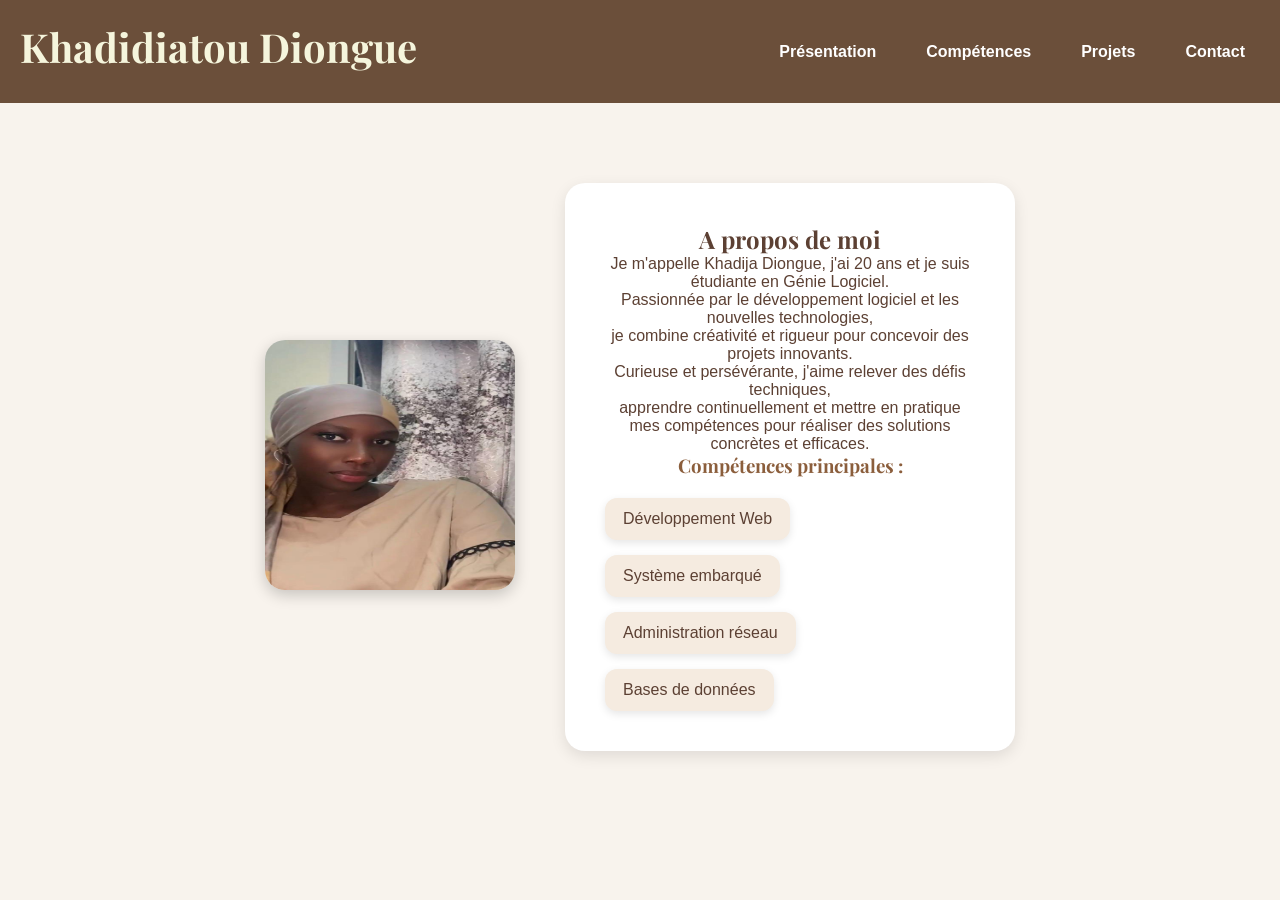
<file: index.html>
<!DOCTYPE html>
<html lang="fr">
<head>
    <meta charset="UTF-8">
    <title>Présentation</title>
    <link rel="stylesheet" href="projet.css">
    <link rel="preconnect" href="https://fonts.googleapis.com">
<link rel="preconnect" href="https://fonts.gstatic.com" crossorigin>
<link href="https://fonts.googleapis.com/css2?family=Playfair+Display:ital,wght@0,400..900;1,400..900&display=swap" rel="stylesheet">
<link rel="preconnect" href="https://fonts.googleapis.com">
<link rel="preconnect" href="https://fonts.gstatic.com" crossorigin>
<link href="https://fonts.googleapis.com/css2?family=Playfair+Display:ital,wght@0,400..900;1,400..900&family=Poppins:ital,wght@0,100;0,200;0,300;0,400;0,500;0,600;0,700;0,800;0,900;1,100;1,200;1,300;1,400;1,500;1,600;1,700;1,800;1,900&display=swap" rel="stylesheet">
</head>
<body>

<header>
    <nav>
        <h1 class="logo">Khadidiatou Diongue</h1>
        <ul>
            <li><a href="/index.html">Présentation</a></li>
            <li><a href="/competence.html">Compétences</a></li>
            <li><a href="/projet.html">Projets</a></li>
            <li><a href="/conctact.html">Contact</a></li>
        </ul>
    </nav>
</header>

<section class="presentation">
    <div class="cadre-photo">
        <img src="image/photo de profil.jpeg" alt="Ma photo">
    </div>

    <div class="cadre-texte">
        <h2>A propos de moi </h2>

        <p>
            Je m'appelle Khadija Diongue, j'ai 20 ans et je suis étudiante en Génie Logiciel. <br>
             Passionnée par le développement logiciel et les nouvelles technologies, <br>
             je combine créativité et rigueur pour concevoir des projets innovants.  <br>
             Curieuse et persévérante, j'aime relever des défis techniques, <br>
             apprendre continuellement et mettre en pratique mes compétences pour réaliser des solutions concrètes et efficaces. <br>
        </p>

        <h3>Compétences principales :</h3>

<div class="competences-box">
    <div class="mini-cadre">Développement Web</div>
    <div class="mini-cadre">Système embarqué</div>
    <div class="mini-cadre">Administration réseau</div>
    <div class="mini-cadre">Bases de données</div>
</div>
    </div>
</section>

</body>
</html>
</file>
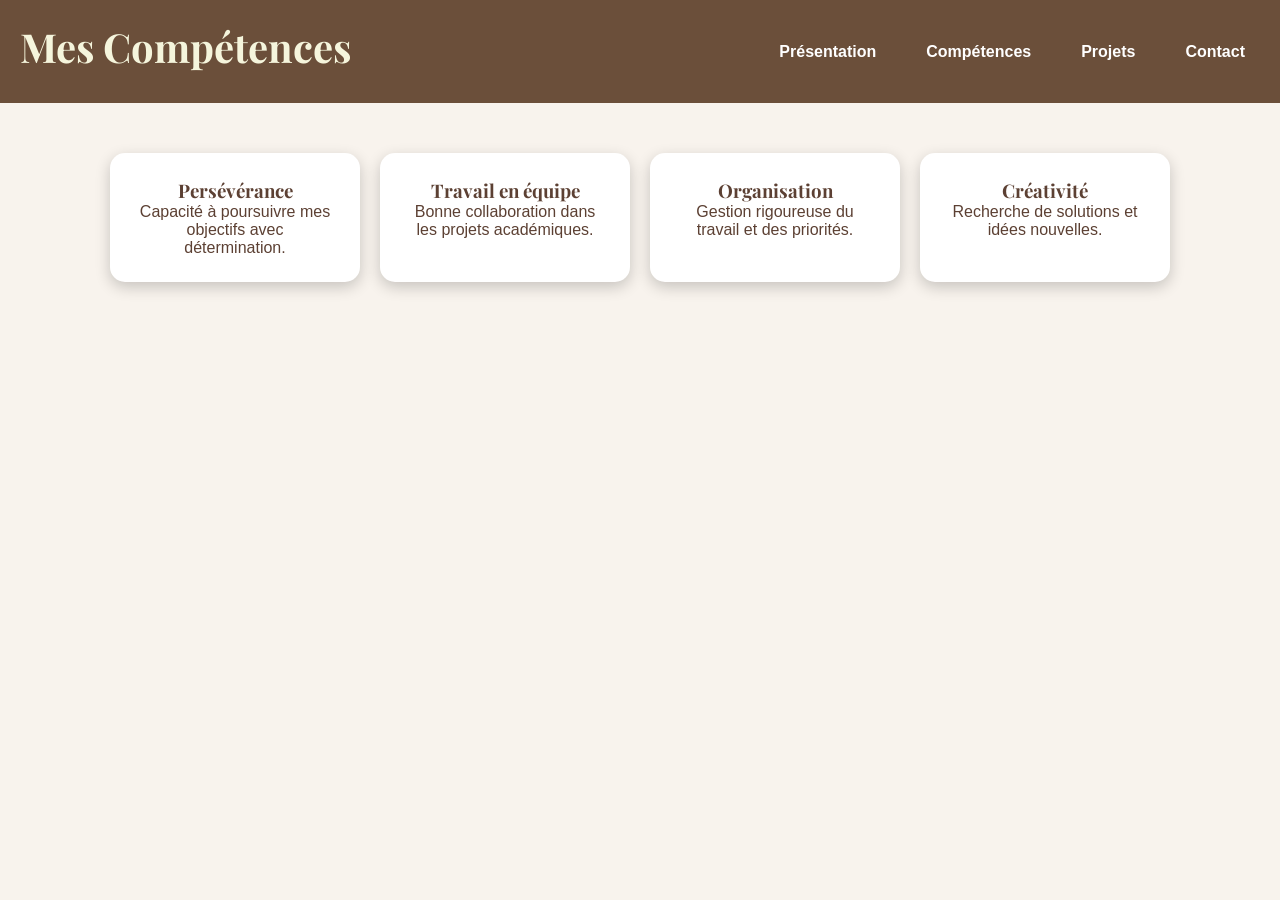
<file: competence.html>
<!DOCTYPE html>
<html lang="en">
<head>
    <meta charset="UTF-8">
    <meta name="viewport" content="width=device-width, initial-scale=1.0">
    <title>Document</title>
    <link rel="stylesheet" href="projet.css">
    <link rel="preconnect" href="https://fonts.googleapis.com">
<link rel="preconnect" href="https://fonts.gstatic.com" crossorigin>
<link href="https://fonts.googleapis.com/css2?family=Playfair+Display:ital,wght@0,400..900;1,400..900&display=swap" rel="stylesheet">
<link rel="preconnect" href="https://fonts.googleapis.com">
<link rel="preconnect" href="https://fonts.gstatic.com" crossorigin>
<link href="https://fonts.googleapis.com/css2?family=Playfair+Display:ital,wght@0,400..900;1,400..900&family=Poppins:ital,wght@0,100;0,200;0,300;0,400;0,500;0,600;0,700;0,800;0,900;1,100;1,200;1,300;1,400;1,500;1,600;1,700;1,800;1,900&display=swap" rel="stylesheet">
</head>
<body>
    
</body>
 <header>

    <nav>
        <h1 class="logo">Mes Compétences</h1>
        <ul>
            <li><a href="/index.html">Présentation</a></li>
            <li><a href="/competence.html">Compétences</a></li>
            <li><a href="/projet.html">Projets</a></li>
            <li><a href="/conctact.html">Contact</a></li>
        </ul>
    </nav>

    </header>
</html>
<section>

<div class="cards">

<div class="card">
<h3>Persévérance</h3>
<p>Capacité à poursuivre mes objectifs avec détermination.</p>
</div>

<div class="card">
<h3>Travail en équipe</h3>
<p>Bonne collaboration dans les projets académiques.</p>
</div>

<div class="card">
<h3>Organisation</h3>
<p>Gestion rigoureuse du travail et des priorités.</p>
</div>

<div class="card">
<h3>Créativité</h3>
<p>Recherche de solutions et idées nouvelles.</p>
</div>

</div>
</section>
</file>
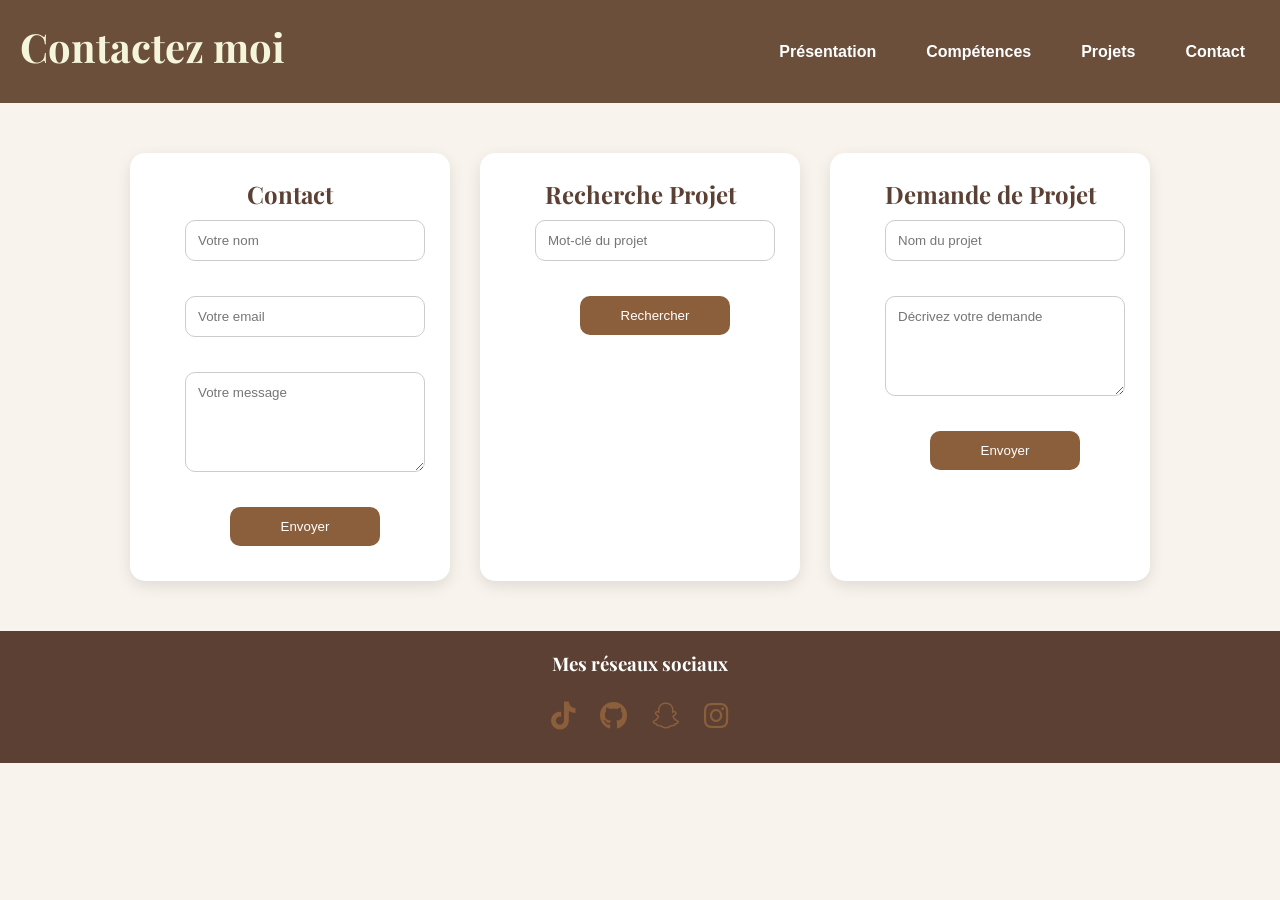
<file: conctact.html>
<!DOCTYPE html>
<html lang="fr">
<head>
    <meta charset="UTF-8">
    <title>Contact</title>
    <link rel="stylesheet" href="projet.css">
     <link rel="preconnect" href="https://fonts.googleapis.com">
<link rel="preconnect" href="https://fonts.gstatic.com" crossorigin>
<link href="https://fonts.googleapis.com/css2?family=Playfair+Display:ital,wght@0,400..900;1,400..900&display=swap" rel="stylesheet">
<link rel="preconnect" href="https://fonts.googleapis.com">
<link rel="preconnect" href="https://fonts.gstatic.com" crossorigin>
<link href="https://fonts.googleapis.com/css2?family=Playfair+Display:ital,wght@0,400..900;1,400..900&family=Poppins:ital,wght@0,100;0,200;0,300;0,400;0,500;0,600;0,700;0,800;0,900;1,100;1,200;1,300;1,400;1,500;1,600;1,700;1,800;1,900&display=swap" rel="stylesheet">
 <link rel="stylesheet" href="https://cdnjs.cloudflare.com/ajax/libs/font-awesome/6.5.0/css/all.min.css">
</head>

<body>

<header>
    <nav>
        <h1 class="logo">Contactez moi</h1>
        <ul>
            <li><a href="index.html">Présentation</a></li>
            <li><a href="competence.html">Compétences</a></li>
            <li><a href="projet.html">Projets</a></li>
            <li><a href="contact.html">Contact</a></li>
        </ul>
    </nav>
</header>

<section class="contact-page">

    <!-- Formulaire Contact -->
    <div class="bloc-formulaire">
        <h2>Contact</h2>
        <form>
            <input type="text" placeholder="Votre nom">
            <input type="email" placeholder="Votre email">
            <textarea placeholder="Votre message"></textarea>
            <button type="submit">Envoyer</button>
        </form>
    </div>

    <!-- Recherche Projet -->
    <div class="bloc-formulaire">
        <h2>Recherche Projet</h2>
        <form>
            <input type="text" placeholder="Mot-clé du projet">
            <button type="submit">Rechercher</button>
        </form>
    </div>

    <!-- Demande Projet -->
    <div class="bloc-formulaire">
        <h2>Demande de Projet</h2>
        <form>
            <input type="text" placeholder="Nom du projet">
            <textarea placeholder="Décrivez votre demande"></textarea>
            <button type="submit">Envoyer</button>
        </form>
    </div>

</section>
<footer>
    <h3>Mes réseaux sociaux</h3>

    <div class="reseaux">
        <a href="#"><i class="fab fa-tiktok"></i></a>
        <a href="#"><i class="fab fa-github"></i></a>
        <a href="#"><i class="fab fa-snapchat"></i></a>
        <a href="#"><i class="fab fa-instagram"></i></a>
    </div>
</footer>

</body>
</html>
</file>
<file: projet.css>
body{
margin:0;
font-family:Arial;
background:#F5F0E6;
color:#3E2723;
}

header{
background:#5C4033;
padding:20px;
text-align:center;
}

nav a{
color:white;
margin:15px;
text-decoration:none;
font-weight:bold;
}

.hero{
text-align:center;
padding:80px 20px;
background:#EADBC8;
}

.hero img{
width:200px;
border-radius:50%;
margin-top:20px;
}

section{
padding:50px 20px;
text-align:center;
}

.cards{
display:flex;
justify-content:center;
gap:20px;
flex-wrap:wrap;
}

.card{
background:white;
padding:25px;
width:250px;
border-radius:15px;
box-shadow:0 5px 15px rgba(0,0,0,0.2);
transition:0.3s;
}

.card:hover{
transform:translateY(-10px);
}

form{
display:flex;
flex-direction:column;
width:300px;
margin:auto;
gap:15px;
}

input, textarea{
padding:10px;
border-radius:8px;
border:1px solid #ccc;
}

button{
background:#5C4033;
color:white;
padding:10px;
border:none;
border-radius:8px;
}

body{
    margin:0;
    font-family:Arial;
    background:#f8f3ed;
}

/* MENU */
header{
    background:#5c4033;
    padding:20px;
}

nav{
    display:flex;
    justify-content:space-between;
    align-items:center;
}

.logo{
    color:beige;
}

nav ul{
    display:flex;
    list-style:none;
    gap:20px;
}

nav a{
    color:white;
    text-decoration:none;
    font-weight:bold;
}

/* PRESENTATION */
.presentation{
    display:flex;
    justify-content:center;
    align-items:center;
    gap:50px;
    padding:80px;
}

/* PHOTO */
.cadre-photo img{
    width:250px;
    height:250px;
    border-radius:20px;
    box-shadow:0 5px 15px rgba(0,0,0,0.2);
}

/* TEXTE */
.cadre-texte{
    background:white;
    padding:40px;
    border-radius:20px;
    width:450px;
    box-shadow:0 5px 15px rgba(0,0,0,0.1);
}

.cadre-texte h2{
    color:#5c4033;
}

.cadre-texte h3{
    color:#8b5e3c;
}

.cadre-texte ul{
    padding-left:20px;
}

.competences-box{
    display:flex;
    flex-wrap:wrap;
    gap:15px;
    margin-top:20px;
}

.mini-cadre{
    background:#f5ebe0;
    padding:12px 18px;
    border-radius:12px;
    box-shadow:0 3px 8px rgba(0,0,0,0.1);
    transition:0.3s;
    cursor:pointer;
}

.mini-cadre:hover{
    background:#5c4033;
    color:white;
}

:root {
    --beige: #F5F0E6;
    --marron: #5C4033;
    --marron-clair: #8B6D5C;
    --blanc: #FFFFFF;
}

/* Reset simple */
* {
    margin: 0;
    padding: 0;
    box-sizing: border-box;
    font-family: 'Arial', sans-serif;
}

body {
    background-color: var(--beige);
    color: var(--marron);
}

/* Header */
header {
    text-align: center;
    padding: 50px 20px;
    background-color: var(--marron-clair);
    color: var(--blanc);
}

header h1 {
    font-size: 2.5rem;
    margin-bottom: 10px;
}

header p {
    font-size: 1.2rem;
}

/* Section Projets */
.projects-section {
    display: grid;
    grid-template-columns: repeat(auto-fit, minmax(300px, 1fr));
    gap: 30px;
    padding: 50px 20px;
    max-width: 1200px;
    margin: 0 auto;
}

/* Cartes de projet */
.project-card {
    background-color: var(--blanc);
    border-radius: 15px;
    overflow: hidden;
    box-shadow: 0 5px 20px rgba(0,0,0,0.1);
    transition: transform 0.3s ease, box-shadow 0.3s ease;
}

.project-card:hover {
    transform: translateY(-10px);
    box-shadow: 0 10px 30px rgba(0,0,0,0.2);
}

.project-card img {
    width: 100%;
    height: 200px;
    object-fit: cover;
}

.project-info {
    padding: 20px;
}

.project-info h2 {
    margin-bottom: 10px;
    font-size: 1.5rem;
}

.project-info p {
    margin-bottom: 15px;
    color: #6b4f3a;
}

.btn {
    display: inline-block;
    text-decoration: none;
    background-color: var(--marron);
    color: var(--blanc);
    padding: 10px 20px;
    border-radius: 8px;
    transition: background 0.3s ease;
}

.btn:hover {
    background-color: var(--marron-clair);
}

/* Responsive */
@media (max-width: 600px) {
    header h1 {
        font-size: 2rem;
    }
    .project-card img {
        height: 180px;
    }
}
body{
font-family:'Poppins', sans-serif;
}

h1,h2,h3{
font-family:'Playfair Display', serif;
}
body{
    margin:0;
    font-family:Arial;
    background:#f8f3ed;
}

/* Navigation */
header{
    background:#6b4f3a;
    padding:20px;
}

nav{
    display:flex;
    justify-content:space-between;
    align-items:center;
}

.logo{
    color:beige;
}

nav ul{
    display:flex;
    list-style:none;
    gap:20px;
}

nav a{
    color:white;
    text-decoration:none;
    font-weight:bold;
}

/* Contact page */
.contact-page{
    display:flex;
    flex-wrap:wrap;
    justify-content:center;
    gap:30px;
    padding:50px;
}

/* Bloc formulaire */
.bloc-formulaire{
    background:white;
    width:320px;
    padding:25px;
    border-radius:15px;
    box-shadow:0 5px 15px rgba(0,0,0,0.1);
    box-sizing:border-box
}

.bloc-formulaire h2{
    text-align:center;
    color:#5c4033;
}

form{
    display:flex;
    flex-direction:column;
    gap:15px;
}
input, textarea{
    width: 80%;
    padding:12px;
    border:1px solid #ccc;
    border-radius:10px;
    margin:10px auto;
    display:block;
}


textarea{
    height:100px;
}
button{
    width:50%;
    padding:12px;
    background:#8b5e3c;
    color:white;
    border:none;
    border-radius:10px;
    margin:10px auto;
    display:block;
    cursor:pointer;
}


button:hover{
    background:#5c4033;
}

/* Footer */
footer{
    background:#5c4033;
    text-align:center;
    padding:20px;
    color:white;
}

.reseaux{
    margin-top:15px;
    text-align:center;
}

.reseaux a{
    display:inline-block;
    margin:10px;
    font-size:28px;
    color:#8b5e3c;
    transition:0.3s;
}

.reseaux a:hover{
    color:#c49a6c;
    transform:scale(1.2);
}
</file>
